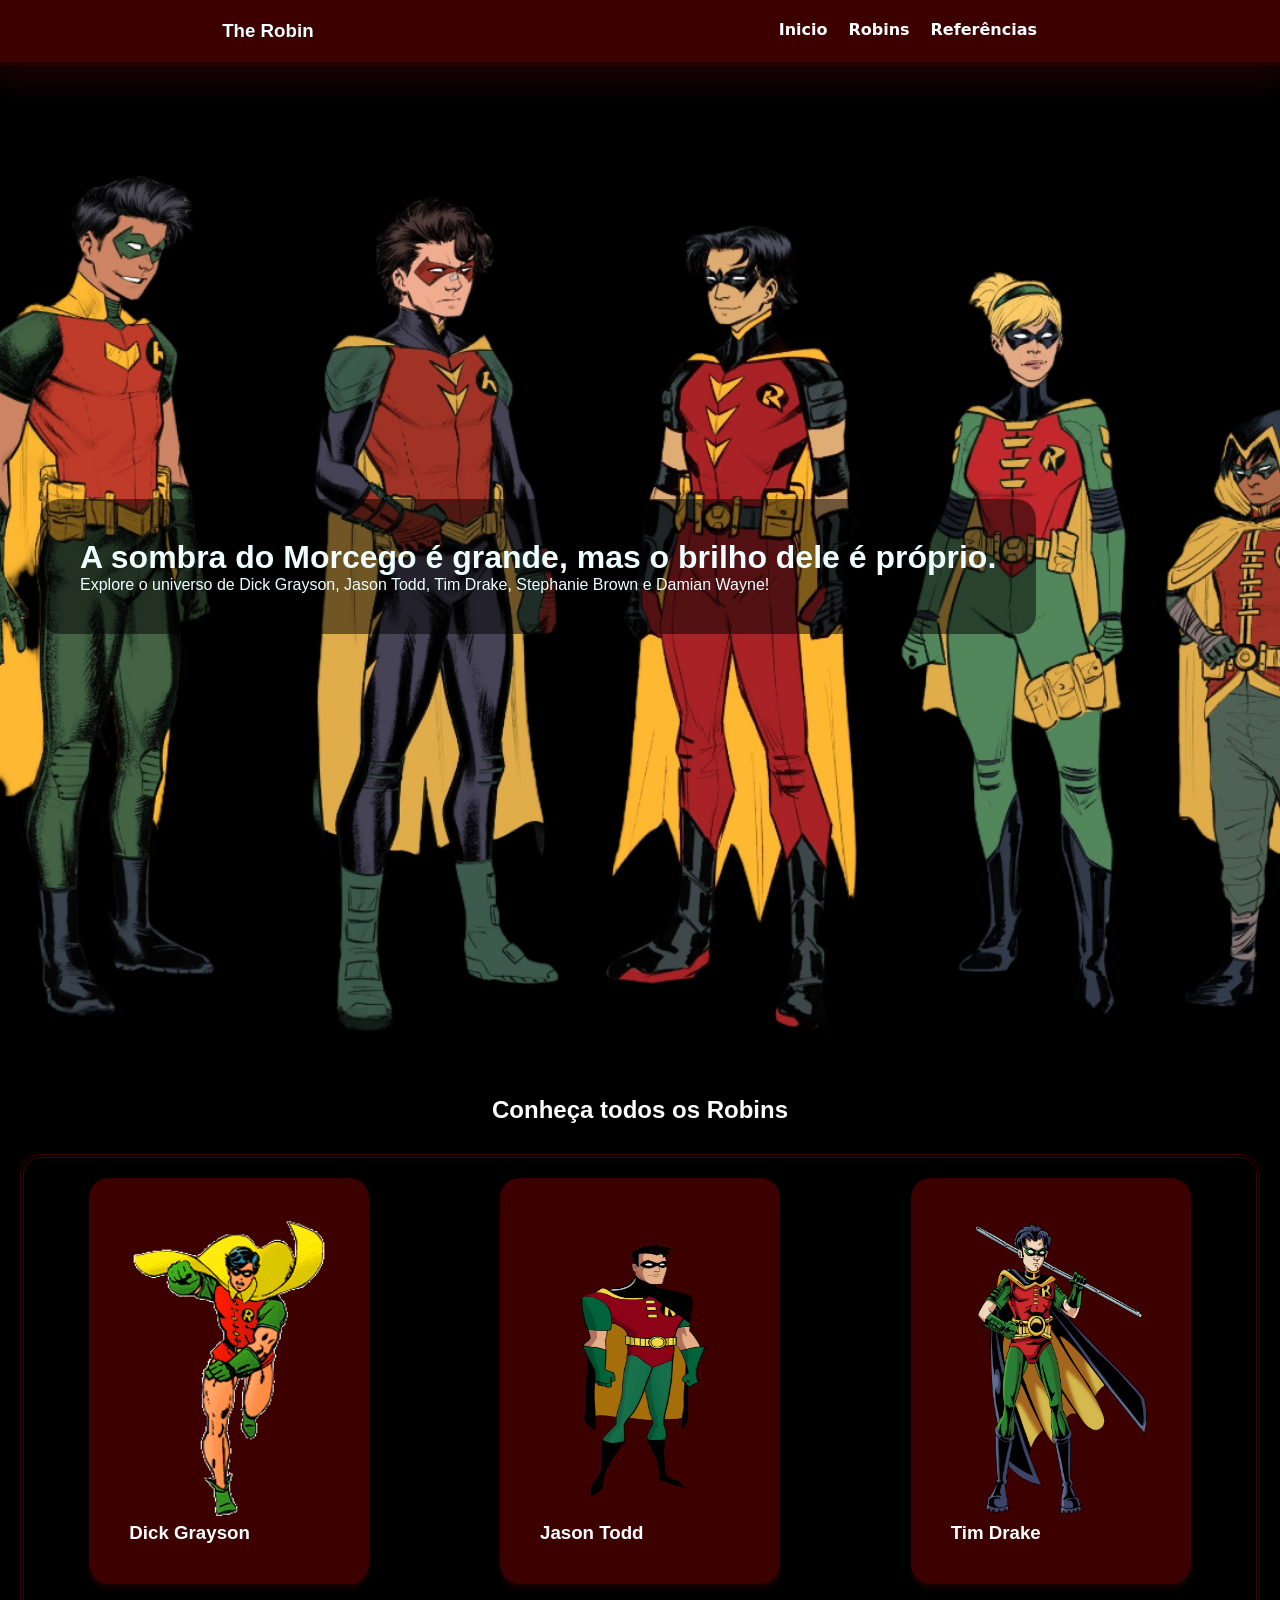
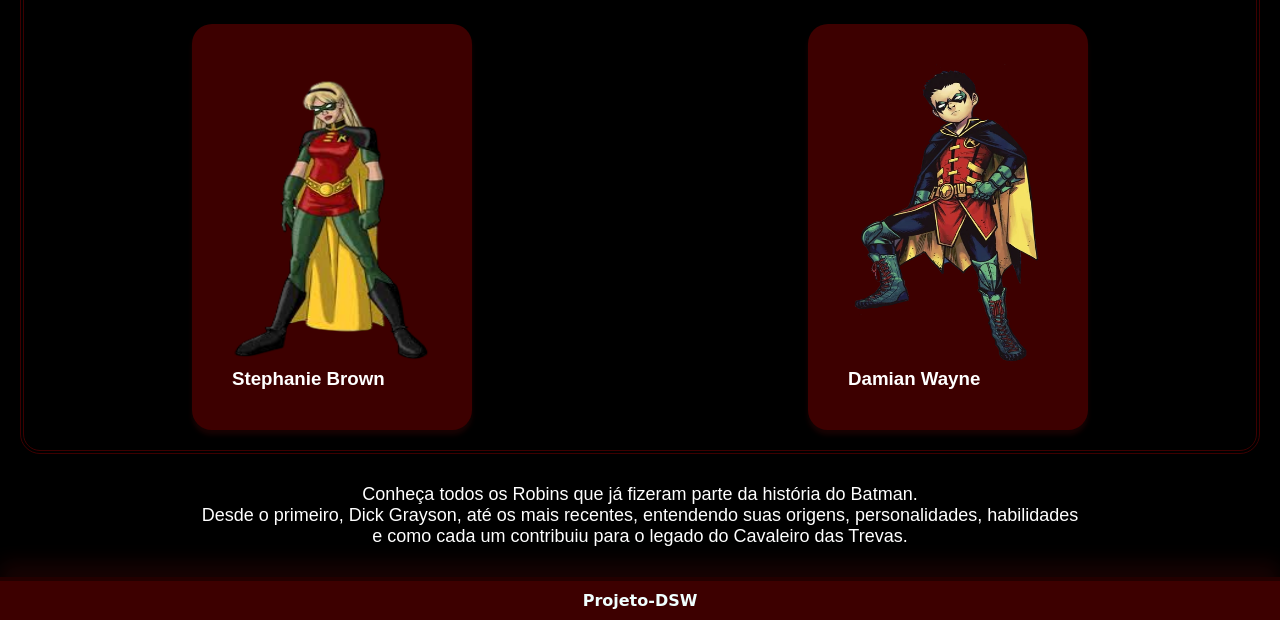
<file: Index.html>
<!DOCTYPE html>
<html lang="pt-br">
<head>
    <meta charset="UTF-8">
    <title>The Robin's</title>
    <link rel="icon" href="./Imagens/Logo_de_robin.gif" type="image/png">
    <link rel="stylesheet" href="./CSS/style.css">
</head>
<body>
    
    <header>
        <H3>The Robin</H3>
        <div>
            <a href="./index.html" style="color: white;">Inicio</a>
            <a href="#Robinho"  style="color: white;">Robins</a>
            <a href="./refencia.html"  style="color: white;">Referências</a>
        </div>
    </header>
    <main>
        <div>
            <h1>A sombra do Morcego é grande, mas o brilho dele é próprio.</h1>
            <p>Explore o universo de Dick Grayson, Jason Todd, Tim Drake, Stephanie Brown e Damian Wayne!</p>
        </main>
        </div>
    <div class="continuo" id="Robinho">
        <h2>Conheça todos os Robins</h2>
    
    </div>
    <section>
        <a href="./Robins/DickGray.html">
        <div class="item">
            <img src="./Imagens/robin-wonder-boy.gif" alt="Dick Grayson">
            <h3>Dick Grayson</h3>
        </div>
        </a>

        <a href="./Robins/Jason.html">
        <div class="item">
            <img src="./Imagens/Jaso Tood.jpg" alt="Jason Todd">
            <h3>Jason Todd</h3>
        </div>
        </a>

        <a href="./Robins/tim.html">
        <div class="item">
            <img src="./Imagens/Tim.png" alt="Tim Drake">
            <h3>Tim Drake</h3>
        </div>
        </a>

        <a href="./Robins/stphaene.html">
        <div class="item">
            <img src="./Imagens/Brown-Photoroom.png" alt="Stephanie Brown">
            <h3>Stephanie Brown</h3>
        </div>
        </a>

        <a href="./Robins/Damian.html">
        <div class="item">
            <img src="./Imagens/Damian_wayne.webp" alt="Damian Wayne">
            <h3>Damian Wayne</h3>
        </div>
        </a>
    </section>
    <div class="continuo">
        <p>Conheça todos os Robins que já fizeram parte da história do Batman. <br> Desde o primeiro, Dick Grayson, até os mais recentes, entendendo suas origens, personalidades, habilidades <br> e como cada um contribuiu para o legado do Cavaleiro das Trevas.</p>
    </div>
    <footer>
        <h4>Projeto-DSW</h4>
    </footer>

</body>
</html>
</file>
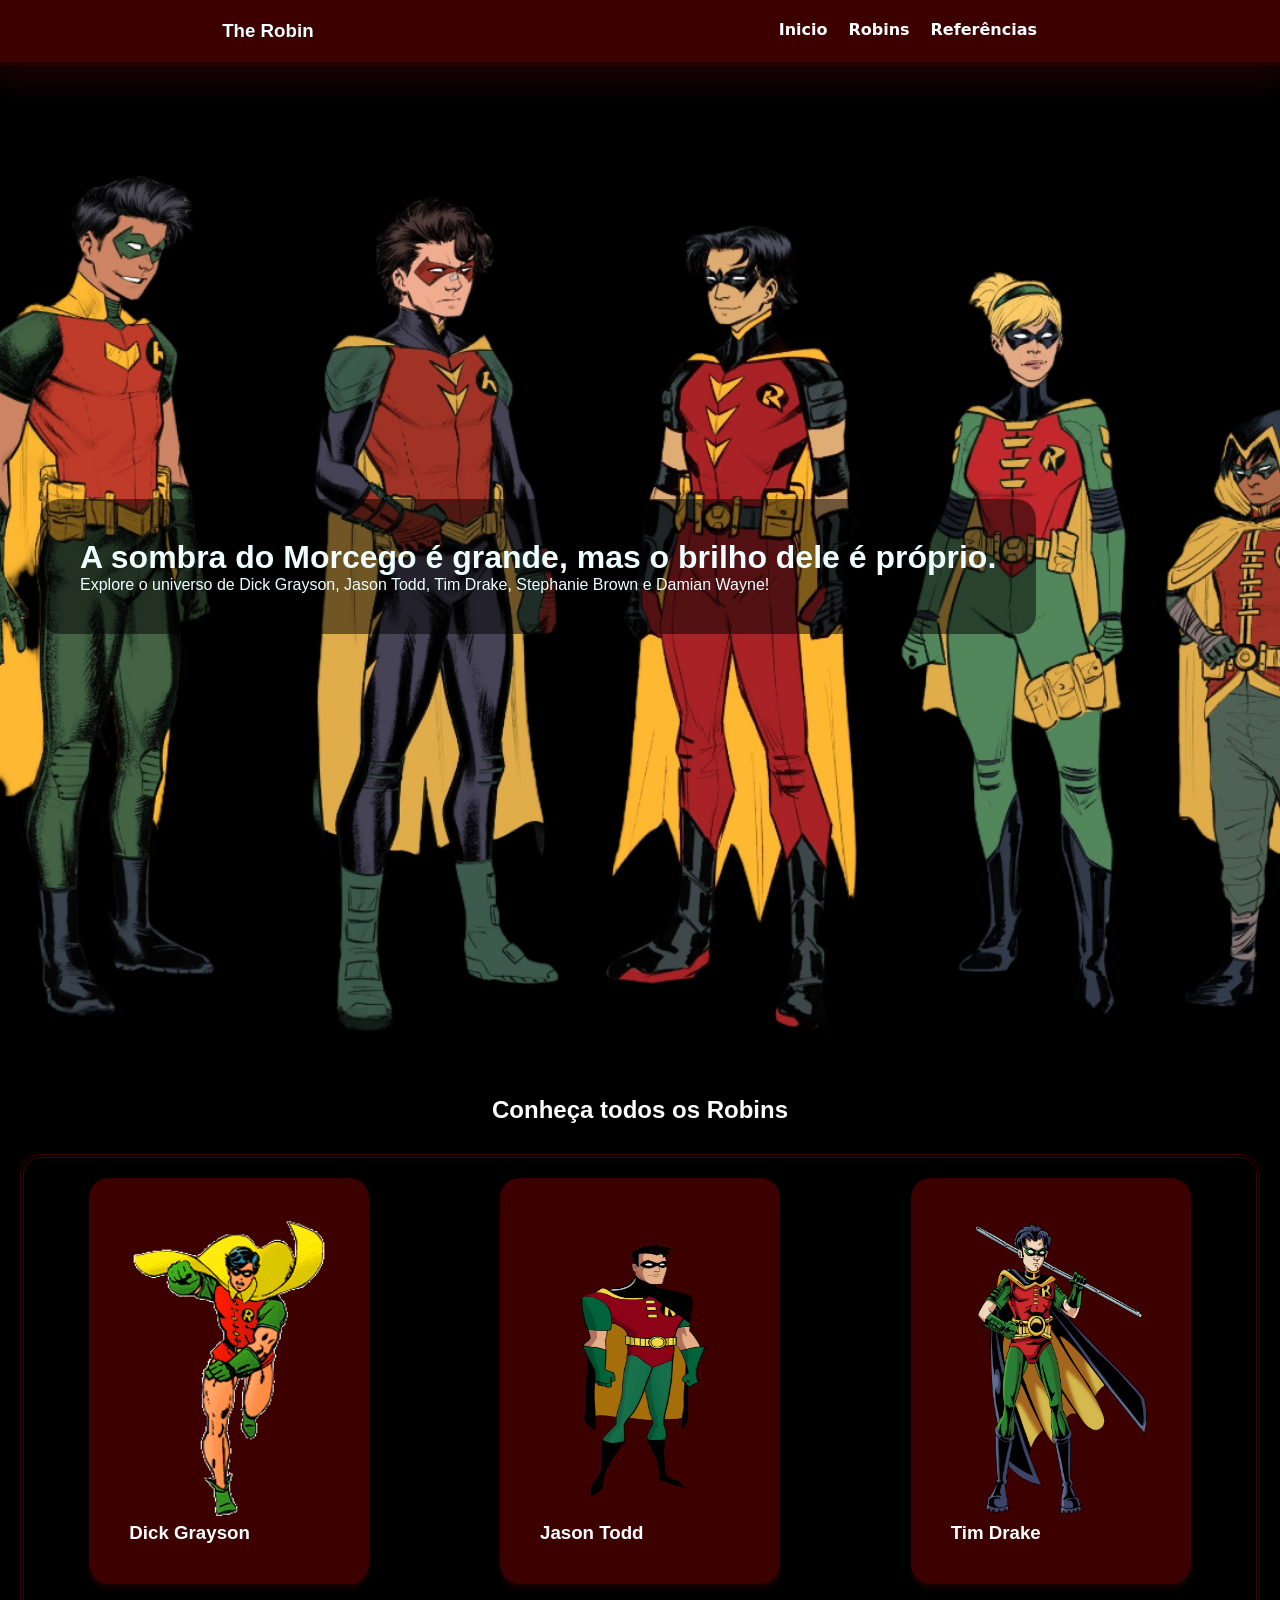
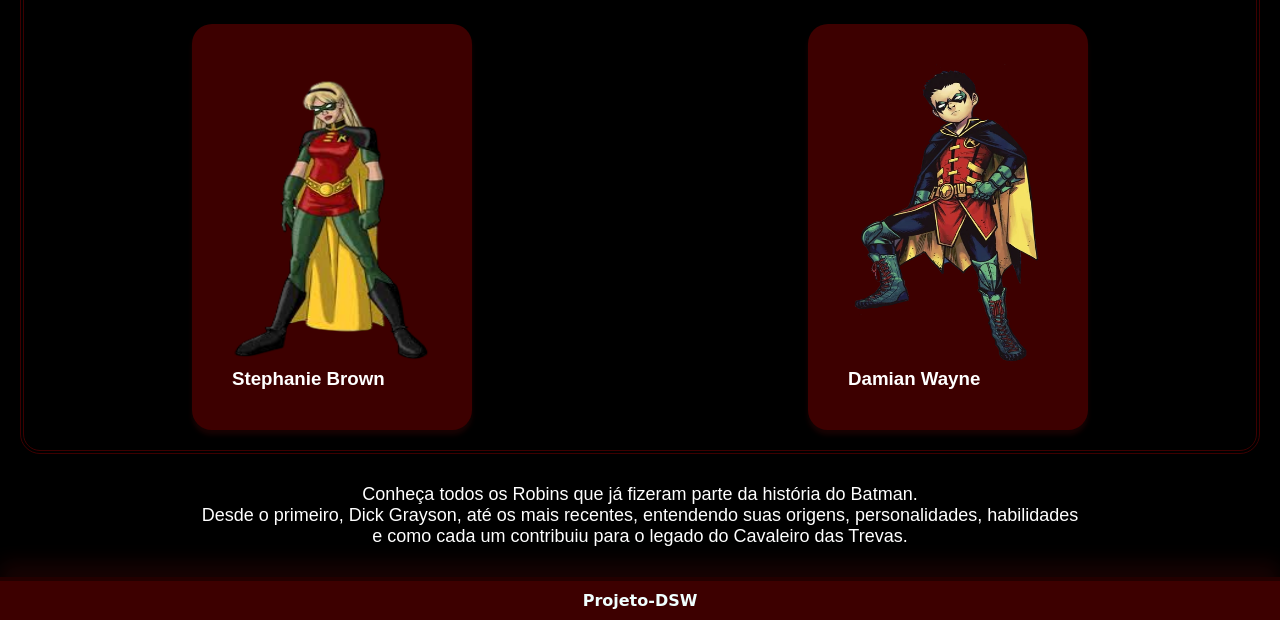
<file: index.html>
<!DOCTYPE html>
<html lang="pt-br">
<head>
    <meta charset="UTF-8">
    <title>The Robin's</title>
    <link rel="icon" href="./Imagens/Logo_de_robin.gif" type="image/png">
    <link rel="stylesheet" href="./CSS/style.css">
</head>
<body>
    
    <header>
        <H3>The Robin</H3>
        <div>
            <a href="./index.html" style="color: white;">Inicio</a>
            <a href="#Robinho"  style="color: white;">Robins</a>
            <a href="./refencias.html"  style="color: white;">Referências</a>
        </div>
    </header>
    <main>
        <div>
            <h1>A sombra do Morcego é grande, mas o brilho dele é próprio.</h1>
            <p>Explore o universo de Dick Grayson, Jason Todd, Tim Drake, Stephanie Brown e Damian Wayne!</p>
        </main>
        </div>
    <div class="continuo" id="Robinho">
        <h2>Conheça todos os Robins</h2>
    
    </div>
    <section>
        <a href="./Robins/DickGray.html">
        <div class="item">
            <img src="./Imagens/robin-wonder-boy.gif" alt="Dick Grayson">
            <h3>Dick Grayson</h3>
        </div>
        </a>

        <a href="./Robins/Jason.html">
        <div class="item">
            <img src="./Imagens/Jaso Tood.jpg" alt="Jason Todd">
            <h3>Jason Todd</h3>
        </div>
        </a>

        <a href="./Robins/tim.html">
        <div class="item">
            <img src="./Imagens/Tim.png" alt="Tim Drake">
            <h3>Tim Drake</h3>
        </div>
        </a>

        <a href="./Robins/stphaene.html">
        <div class="item">
            <img src="./Imagens/Brown-Photoroom.png" alt="Stephanie Brown">
            <h3>Stephanie Brown</h3>
        </div>
        </a>

        <a href="./Robins/Damian.html">
        <div class="item">
            <img src="./Imagens/Damian_wayne.webp" alt="Damian Wayne">
            <h3>Damian Wayne</h3>
        </div>
        </a>
    </section>
    <div class="continuo">
        <p>Conheça todos os Robins que já fizeram parte da história do Batman. <br> Desde o primeiro, Dick Grayson, até os mais recentes, entendendo suas origens, personalidades, habilidades <br> e como cada um contribuiu para o legado do Cavaleiro das Trevas.</p>
    </div>
    <footer>
        <h4>Projeto-DSW</h4>
    </footer>

</body>
</html>
</file>
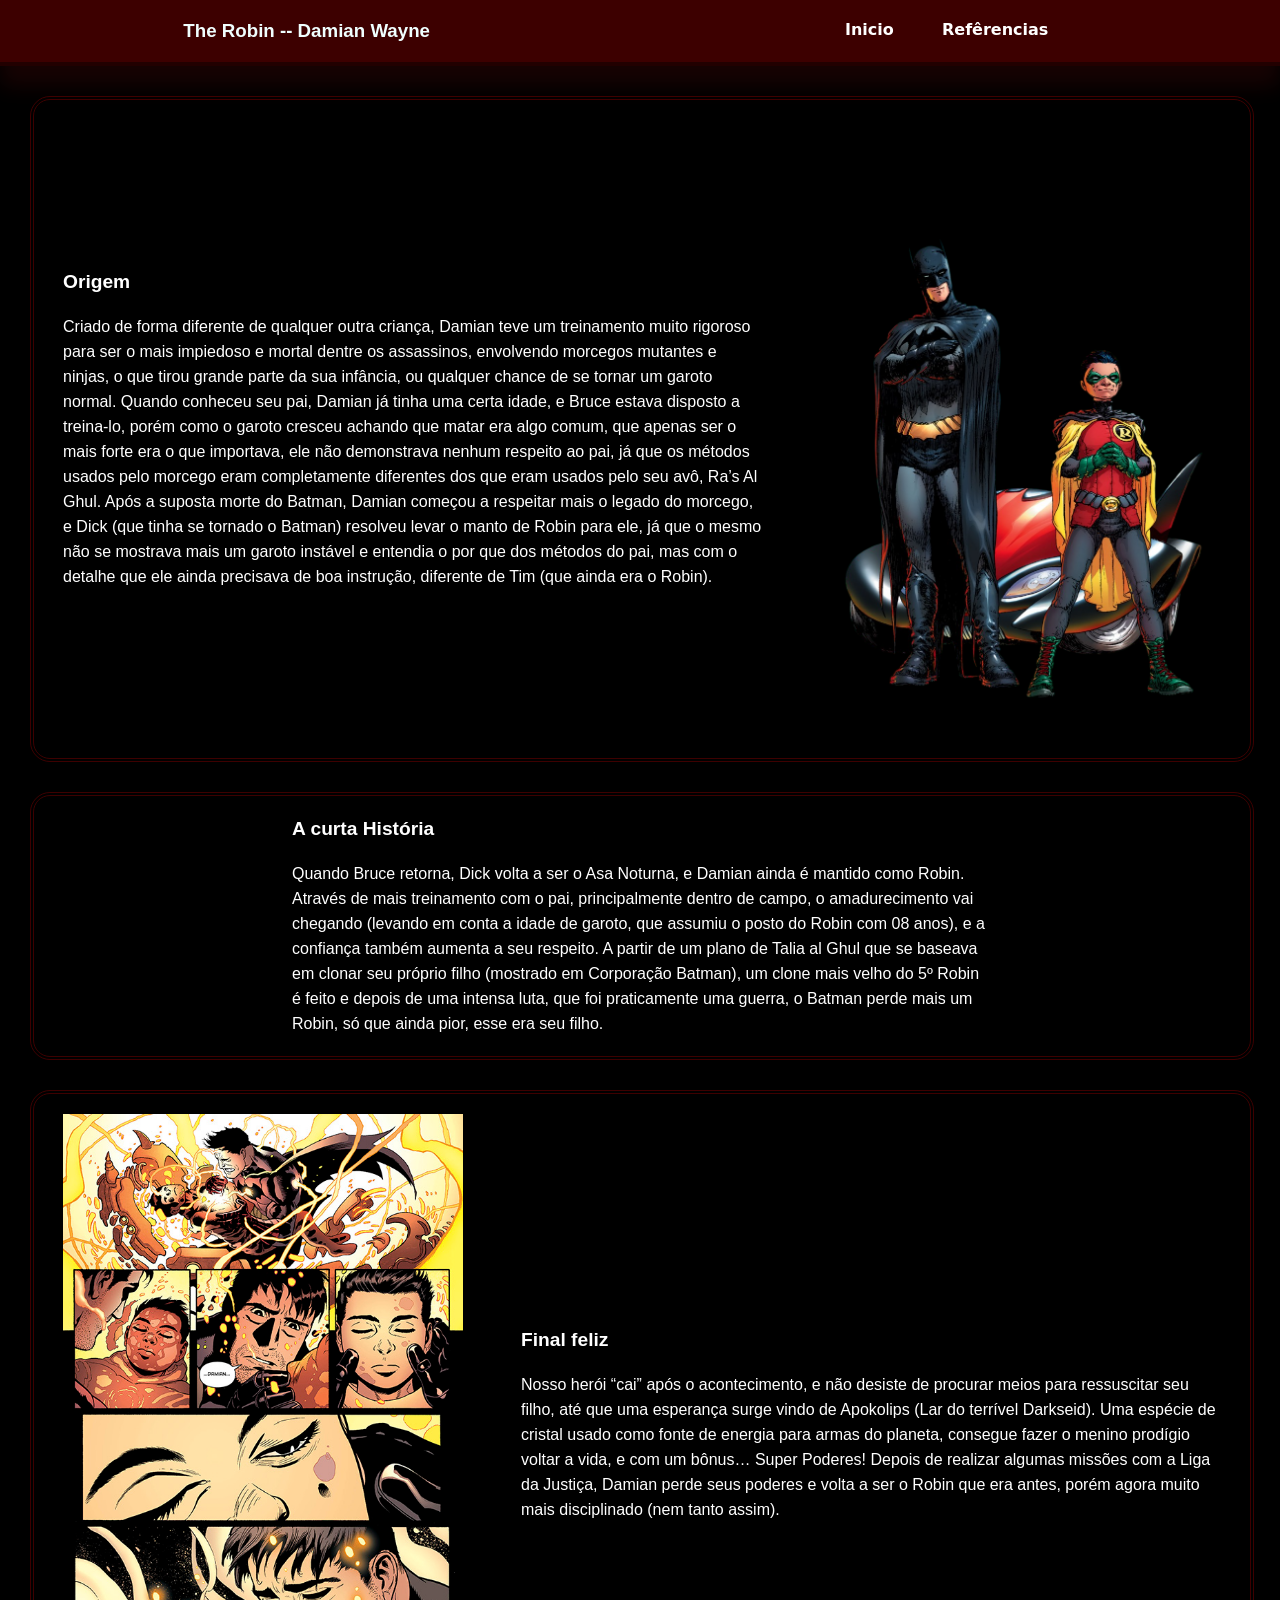
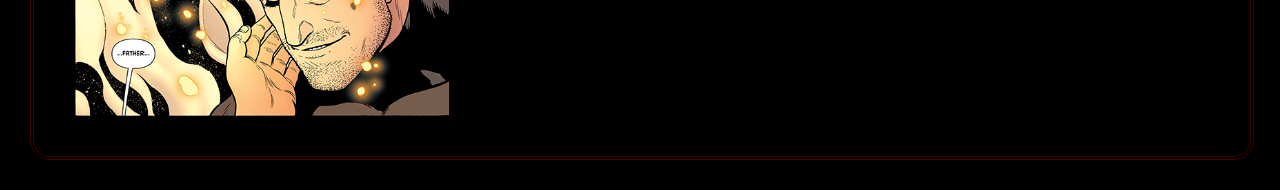
<file: Robins/Damian.html>
<!DOCTYPE html>
<html lang="pt-br">
<head>
    <meta charset="UTF-8">
    <title>The Robin's</title>
    <link rel="icon" href="./Imagens/Logo_de_robin.gif" type="image/png">
    <link rel="stylesheet" href="../CSS/style.css">
</head>
<body>
    
    <header>
        <H3>The Robin -- Damian Wayne</H3>
        <div>
            <a href="../index.html" style="color: white;">Inicio</a>
            <a href="../refencias.html"  style="color: white;">Refêrencias</a>
        </div>
    </header>
    <section class="texto1">
        <div class="dentro">
            <h3>Origem</h3>
            Criado de forma diferente de qualquer outra criança, Damian teve um treinamento muito rigoroso para ser o mais impiedoso e mortal dentre os assassinos, envolvendo morcegos mutantes e ninjas, o que tirou grande parte da sua infância, ou qualquer chance de se tornar um garoto normal.
            Quando conheceu seu pai, Damian já tinha uma certa idade, e Bruce estava disposto a treina-lo, porém como o garoto cresceu achando que matar era algo comum, que apenas ser o mais forte era o que importava, ele não demonstrava nenhum respeito ao pai, já que os métodos usados pelo morcego eram completamente diferentes dos que eram usados pelo seu avô, Ra’s Al Ghul.
            Após a suposta morte do Batman, Damian começou a respeitar mais o legado do morcego, e Dick (que tinha se tornado o Batman) resolveu levar o manto de Robin para ele, já que o mesmo não se mostrava mais um garoto instável e entendia o por que dos métodos do pai, mas com o detalhe que ele ainda precisava de boa instrução, diferente de Tim (que ainda era o Robin).
        </div>
        <div>
            <img src="../Imagens/Batman_and_Robin_Vol_1_1_Textless_2-810x1237-Photoroom.png" alt="Damian Wayne" class="imagensE">
        </div>
    </section>
    <section class="texto1">
        <div class="dentro">
            <h3>A curta História</h3>
        Quando Bruce retorna, Dick volta a ser o Asa Noturna, e Damian ainda é mantido como Robin. Através de mais treinamento com o pai, principalmente dentro de campo, o amadurecimento vai chegando (levando em conta a idade de garoto, que assumiu o posto do Robin com 08 anos), e a confiança também aumenta a seu respeito.

        A partir de um plano de Talia al Ghul que se baseava em clonar seu próprio filho (mostrado em Corporação Batman), um clone mais velho do 5º Robin é feito e depois de uma intensa luta, que foi praticamente uma guerra, o Batman perde mais um Robin, só que ainda pior, esse era seu filho.   
        </div>
    </section>
    <section class="texto1">
        <div>
            <img src="../Imagens/BMROB_37_20_blog_54945f3baa7367.39114897.jpg" alt="" class="imagensE"  >
        </div>
        <div class="dentro">
            <h3>Final feliz</h3>
            Nosso herói “cai” após o acontecimento, e não desiste de procurar meios para ressuscitar seu filho, até que uma esperança surge vindo de Apokolips (Lar do terrível Darkseid). Uma espécie de cristal usado como fonte de energia para armas do planeta, consegue fazer o menino prodígio voltar a vida, e com um bônus… Super Poderes!
            Depois de realizar algumas missões com a Liga da Justiça, Damian perde seus poderes e volta a ser o Robin que era antes, porém agora muito mais disciplinado (nem tanto assim).
        </div>
    </section>
</body>
</html>
</file>
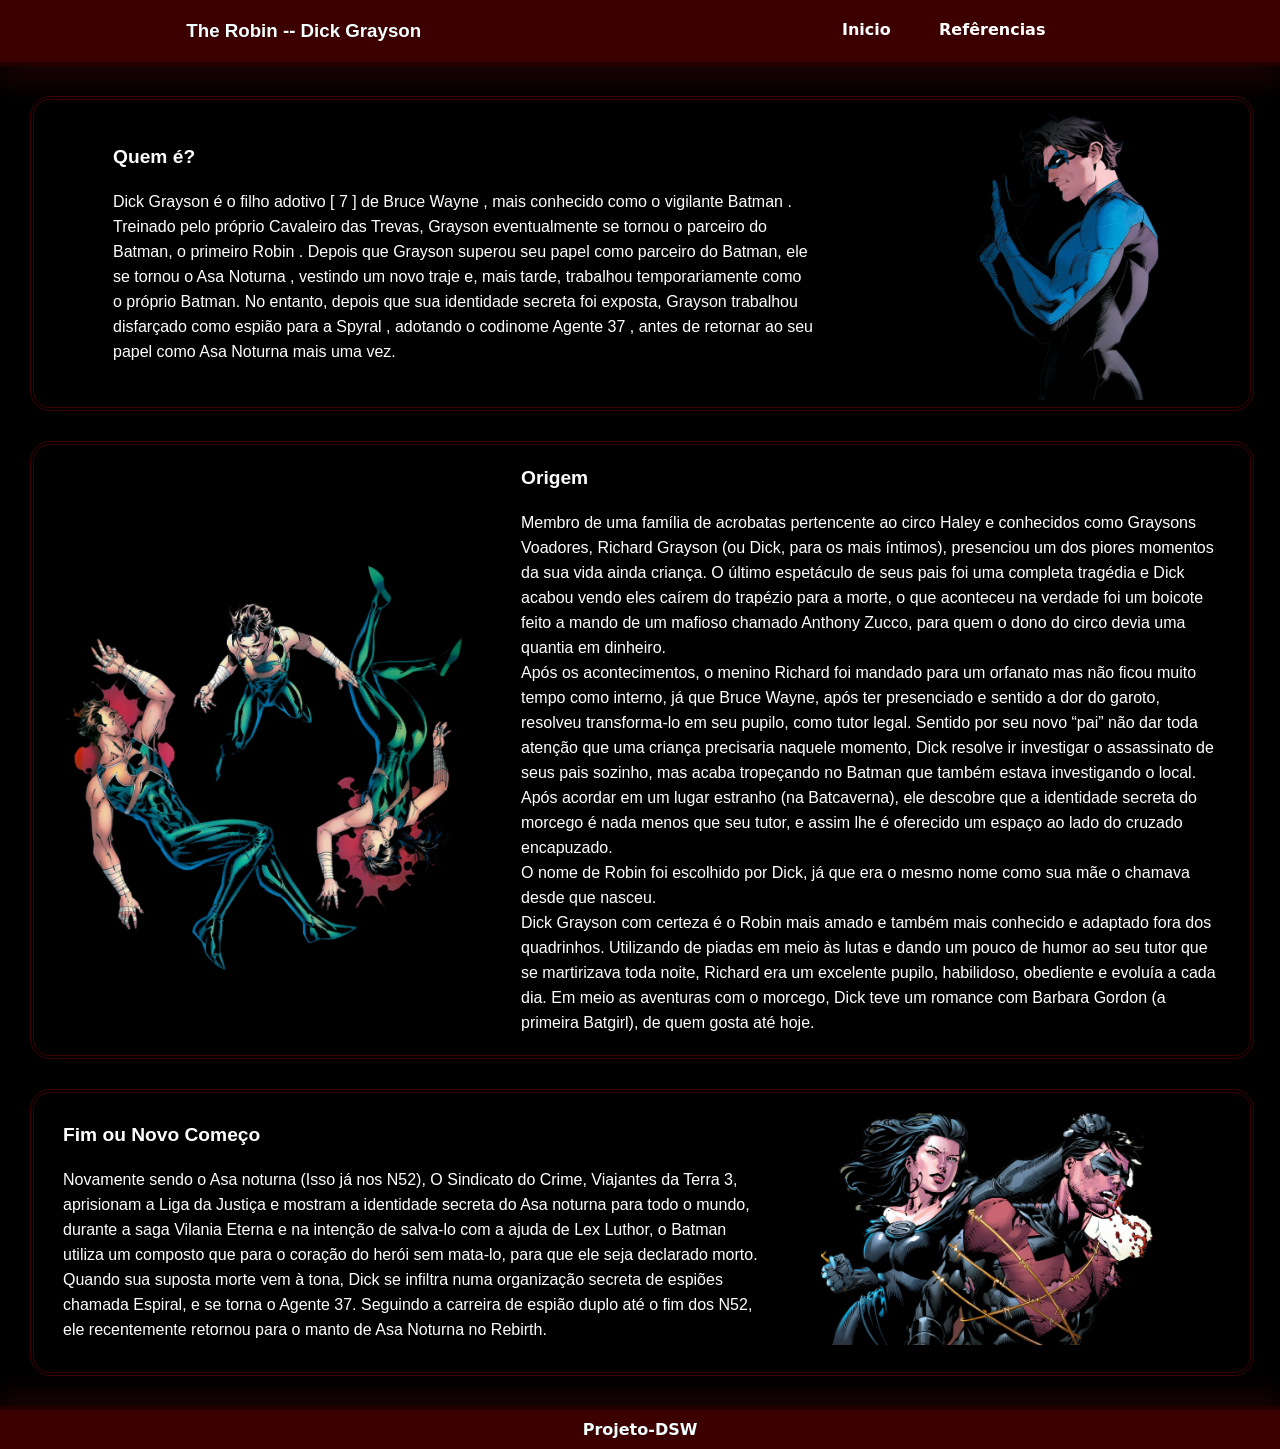
<file: Robins/DickGray.html>
<!DOCTYPE html>
<html lang="pt-br">
<head>
    <meta charset="UTF-8">
    <title>The Robin's</title>
    <link rel="icon" href="./Imagens/Logo_de_robin.gif" type="image/png">
    <link rel="stylesheet" href="../CSS/style.css">
</head>
<body>
    
    <header>
        <H3>The Robin -- Dick Grayson</H3>
        <div>
            <a href="../index.html" style="color: white;">Inicio</a>
            <a href="../refencias.html"  style="color: white;">Refêrencias</a>
        </div>
    </header>
    <section class="texto1">
        <div class="dentro">
            <h3>
                Quem é?
            </h3>

            Dick Grayson é o filho adotivo [ 7 ] de Bruce Wayne , mais conhecido como o vigilante Batman . Treinado pelo próprio Cavaleiro das Trevas, Grayson eventualmente se tornou o parceiro do Batman, o primeiro Robin . Depois que Grayson superou seu papel como parceiro do Batman, ele se tornou o Asa Noturna , vestindo um novo traje e, mais tarde, trabalhou temporariamente como o próprio Batman. No entanto, depois que sua identidade secreta foi exposta, Grayson trabalhou disfarçado como espião para a Spyral , adotando o codinome Agente 37 , antes de retornar ao seu papel como Asa Noturna mais uma vez.
        </div>
        <div>
            <img src="../Imagens/Nightwing_Vol_4_105_Textless_Mora_Variant-fotor-bg-remover-20260622123858.png" alt="">
        </div>
    </section>

    <section class="texto1">
        <div>
            <img src="../Imagens/paisMORTE.png" alt="" class="imagensE">
        </div>
        <div class="dentro">
            <h3>
                Origem
            </h3>

            <p>
                Membro de uma família de acrobatas pertencente ao circo Haley e conhecidos como Graysons Voadores, Richard Grayson (ou Dick, para os mais íntimos),  presenciou um dos piores momentos da sua vida ainda criança. O último espetáculo de seus pais foi uma completa tragédia e Dick acabou vendo eles caírem do trapézio para a morte, o que aconteceu na verdade foi um boicote feito a mando de um mafioso chamado Anthony Zucco, para quem o dono do circo devia uma quantia em dinheiro.
            </p>
            <p>
                Após os acontecimentos, o menino Richard foi mandado para um orfanato mas não ficou muito tempo como interno, já que Bruce Wayne, após ter presenciado e sentido a dor do garoto, resolveu transforma-lo em seu pupilo, como tutor legal. Sentido por seu novo “pai” não dar toda atenção que uma criança precisaria naquele momento, Dick resolve ir investigar o assassinato de seus pais sozinho, mas acaba tropeçando no Batman que também estava investigando o local. Após acordar em um lugar estranho (na Batcaverna), ele descobre que a identidade secreta do morcego é nada menos que seu tutor, e assim lhe é oferecido um espaço ao lado do cruzado encapuzado.
            </p>
            <p>O nome de Robin foi escolhido por Dick, já que era o mesmo nome como sua mãe o chamava desde que nasceu.</p> 
            <p>
                Dick Grayson com certeza é o Robin mais amado e também mais conhecido e adaptado fora dos quadrinhos. Utilizando de piadas em meio às lutas e dando um pouco de humor ao seu tutor que se martirizava toda noite, Richard era um excelente pupilo, habilidoso, obediente e evoluía a cada dia. Em meio as aventuras com o morcego, Dick teve um romance com Barbara Gordon (a primeira Batgirl), de quem gosta até hoje.
            </p>

        </div>
    </section>

    <section class="texto1">
        <div class="dentro">

            <h3>
                Fim ou Novo Começo
            </h3>

            Novamente sendo o Asa noturna (Isso já nos N52), O Sindicato do Crime, Viajantes da Terra 3, aprisionam a Liga da Justiça e mostram a identidade secreta do Asa noturna para todo o mundo, durante a saga Vilania Eterna e na intenção de salva-lo com a ajuda de Lex Luthor, o Batman utiliza um composto que para o coração do herói sem mata-lo, para que ele seja declarado morto. <br>
            Quando sua suposta morte vem à tona, Dick se infiltra numa organização secreta de espiões chamada Espiral, e se torna o Agente 37. Seguindo a carreira de espião duplo até o fim dos N52, ele recentemente retornou para o manto de Asa Noturna no Rebirth.

        </div>
        <div>
            <img src="../Imagens/nightwing_unmasked2-fotor-bg-remover-20260622135912.png" alt="" class="imagensE">
        </div>    

    </section>
    

    <footer>
        <h4>Projeto-DSW</h4>
    </footer>
</body>
</html>
</file>
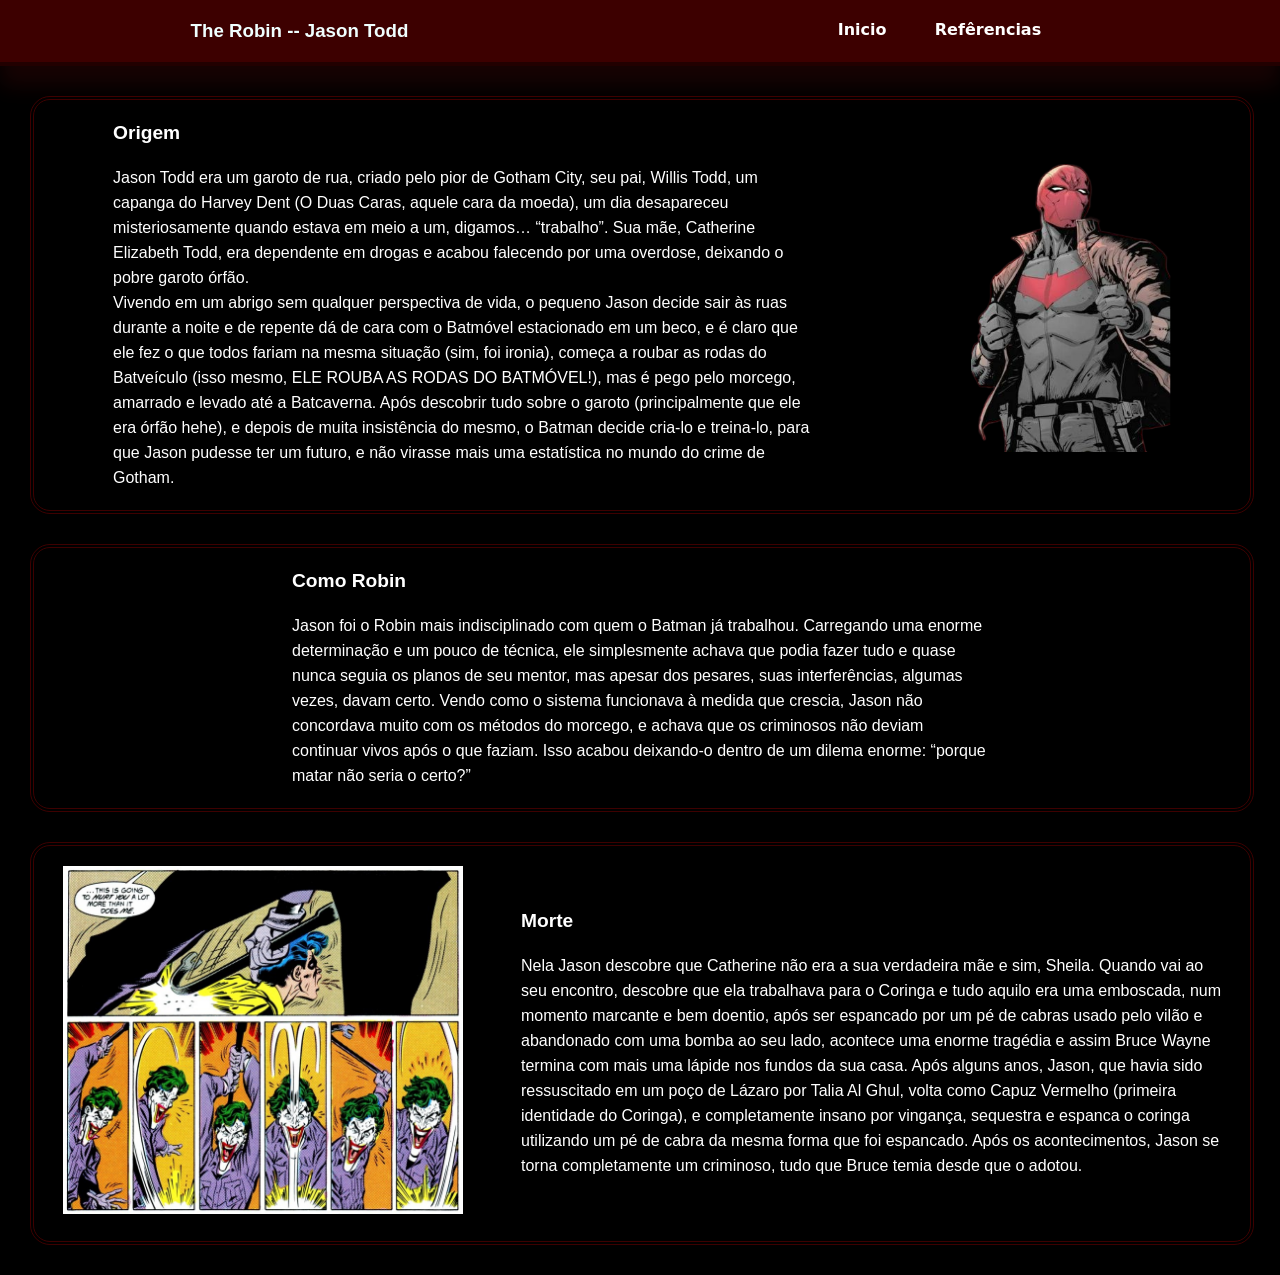
<file: Robins/Jason.html>
<!DOCTYPE html>
<html lang="pt-br">
<head>
    <meta charset="UTF-8">
    <title>The Robin's</title>
    <link rel="icon" href="./Imagens/Logo_de_robin.gif" type="image/png">
    <link rel="stylesheet" href="../CSS/style.css">
</head>
<body>
    
    <header>
        <H3>The Robin -- Jason Todd</H3>
        <div>
            <a href="../index.html" style="color: white;">Inicio</a>
            <a href="../refencias.html"  style="color: white;">Refêrencias</a>
        </div>
    </header>

    <section class="texto1">
        <div class="dentro">
            <h3>Origem</h3>

            Jason Todd era um garoto de rua, criado pelo pior de Gotham City, seu pai, Willis Todd, um capanga do Harvey Dent  (O Duas Caras, aquele cara da moeda), um dia desapareceu misteriosamente quando estava em meio a um, digamos… “trabalho”. Sua mãe, Catherine Elizabeth Todd, era dependente em drogas e acabou falecendo por uma overdose, deixando o pobre garoto órfão. <br>

            Vivendo em um abrigo sem qualquer perspectiva de vida, o pequeno Jason decide sair às ruas durante a noite e de repente dá de cara com o Batmóvel estacionado em um beco, e é claro que ele fez o que todos fariam na mesma situação (sim, foi ironia), começa a roubar as rodas do Batveículo (isso mesmo, ELE ROUBA AS RODAS DO BATMÓVEL!), mas é pego pelo morcego, amarrado e levado até a Batcaverna.

            Após descobrir tudo sobre o garoto (principalmente que ele era órfão hehe), e depois de muita insistência do mesmo, o Batman decide cria-lo e treina-lo, para que Jason pudesse ter um futuro, e não virasse mais uma estatística no mundo do crime de Gotham.
        </div>
        <div>
            <img src="../Imagens/LND.png" alt="">
        </div>
    </section>

    <section class="texto1">
        <div class="dentro">
            <h3>Como Robin</h3>

            Jason foi o Robin mais indisciplinado com quem o Batman já trabalhou. Carregando uma enorme determinação e um pouco de técnica, ele simplesmente achava que podia fazer tudo e quase nunca seguia os planos de seu mentor, mas apesar dos pesares, suas interferências, algumas vezes, davam certo.

            Vendo como o sistema funcionava à medida que crescia, Jason não concordava muito com os métodos do morcego, e achava que os criminosos não deviam continuar vivos após o que faziam. Isso acabou deixando-o dentro de um dilema enorme: “porque matar não seria o certo?”
        </div>
    </section>
    <section class="texto1">
        <div>
            <img src="../Imagens/Robin tortura.jpg" alt=""  class="imagensE">
        </div>

        <div class="dentro">

            <h3>Morte</h3>

            Nela Jason descobre que Catherine não era a sua verdadeira mãe e sim, Sheila. Quando vai ao seu encontro, descobre que ela trabalhava para o Coringa e tudo aquilo era uma emboscada, num momento marcante e bem doentio, após ser espancado por um pé de cabras usado pelo vilão e abandonado com uma bomba ao seu lado, acontece uma enorme tragédia e assim Bruce Wayne termina com mais uma lápide nos fundos da sua casa.
            Após alguns anos, Jason, que havia sido ressuscitado em um poço de Lázaro por Talia Al Ghul, volta como Capuz Vermelho (primeira identidade do Coringa), e completamente insano por vingança, sequestra e espanca o coringa utilizando um pé de cabra da mesma forma que foi espancado. Após os acontecimentos, Jason se torna completamente um criminoso, tudo que Bruce temia desde que o adotou.
        </div>
        
    </section>
</body>
</html>
</file>
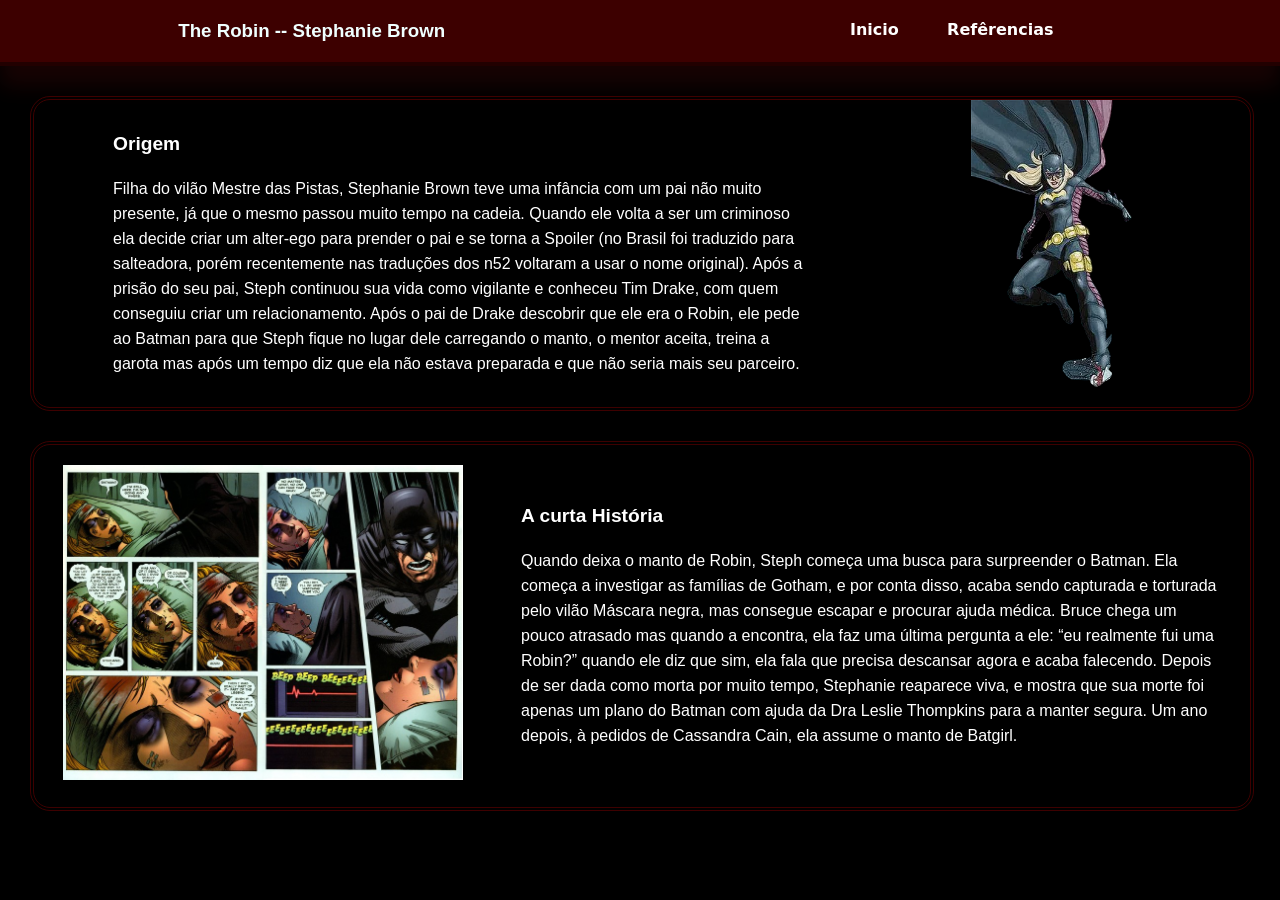
<file: Robins/stphaene.html>
<!DOCTYPE html>
<html lang="pt-br">
<head>
    <meta charset="UTF-8">
    <title>The Robin's</title>
    <link rel="icon" href="./Imagens/Logo_de_robin.gif" type="image/png">
    <link rel="stylesheet" href="../CSS/style.css">
</head>
<body>
    
    <header>
        <H3>The Robin -- Stephanie Brown</H3>
        <div>
            <a href="../index.html" style="color: white;">Inicio</a>
            <a href="../refencias.html"  style="color: white;">Refêrencias</a>
        </div>
    </header>
    <section class="texto1">
        <div class="dentro">
            <h3>Origem</h3>
            Filha do vilão Mestre das Pistas, Stephanie Brown teve uma infância com um pai não muito presente, já que o mesmo passou muito tempo na cadeia. Quando ele volta a ser um criminoso ela decide criar um alter-ego para prender o pai e se torna a Spoiler (no Brasil foi traduzido para salteadora, porém recentemente nas traduções dos n52 voltaram a usar o nome original).

            Após a prisão do seu pai, Steph continuou sua vida como vigilante e conheceu Tim Drake, com quem conseguiu criar um relacionamento. Após o pai de Drake descobrir que ele era o Robin, ele pede ao Batman para que Steph fique no lugar dele carregando o manto, o mentor aceita, treina a garota mas após um tempo diz que ela não estava preparada e que não seria mais seu parceiro.
        </div>
        <div>
            <img src="../Imagens/BAtgirl-Photoroom.png" alt="Stephanie Brown">
        </div>
    </section>
    <section class="texto1">
        <div>
            <img src="../Imagens/spoilerdies-810x637.jpg" alt="Stephanie Brown" class="imagensE">
        </div>
        <div class="dentro">
            <h3>A curta História</h3>
            Quando deixa o manto de Robin, Steph começa uma busca para surpreender o Batman. Ela começa a investigar as famílias de Gotham, e por conta disso, acaba sendo capturada e torturada pelo vilão Máscara negra, mas consegue escapar e procurar ajuda médica. Bruce chega um pouco atrasado mas quando a encontra, ela faz uma última pergunta a ele: “eu realmente fui uma Robin?” quando ele diz que sim, ela fala que precisa descansar agora e acaba falecendo.
            Depois de ser dada como morta por muito tempo, Stephanie reaparece viva, e mostra que sua morte foi apenas um plano do Batman com ajuda da Dra Leslie Thompkins para a manter segura. Um ano depois, à pedidos de Cassandra Cain, ela assume o manto de Batgirl.
        </div>
    </section>
</body>
</html>
</file>
<file: CSS/style.css>
*{
    margin: 0;
}

@import url('https://fonts.googleapis.com/css2?family=Roboto:ital,wght@0,100..900;1,100..900&display=swap');
@import url('https://fonts.googleapis.com/css2?family=Archivo+Black&family=Roboto:ital,wght@0,100..900;1,100..900&display=swap');
@import url('https://fonts.googleapis.com/css2?family=Archivo+Black&family=Josefin+Sans:ital,wght@0,100..700;1,100..700&family=Roboto:ital,wght@0,100..900;1,100..900&display=swap');

body{
    background-color: black;
    font-family: "Roboto", sans-serif;;
}

header{
    background-color: rgb(61, 0, 0);
    display: inline-flex;
    justify-content: space-around;
    width: 100%;
    color: azure;
    font-family: "Chelsea Market", system-ui;
    padding-top: 10px;
    padding-bottom: 10px;
    border-bottom: 4px solid rgb(34, 0, 0);
    box-shadow: 0px 20px 20px  rgba(224, 31, 31, 0.103);
    position: sticky;
    top: 0px;
    padding-top: 20px;
    padding-bottom: 20px;
    z-index: 99 ;
    
}

header h3{
    font-family: "Josefin Sans", sans-serif;
}


header div{
    display: inline-flex;
    justify-content: space-evenly;
    width: 300px;
    scroll-behavior: smooth;
}

header div a{
    text-decoration: none;
    color: azure;
    font-family: "Chelsea Market", system-ui;
    transition: all 0.5s ease;
    font-weight: bold;
}

header div a:hover{
    border-bottom: 2px solid rgb(224, 31, 31);
    transform: scale(0.95);
}

main{
    display: flex;
    background-image: url(../Imagens/snapedit_1782082156037.png);
    background-position: center;
    background-size: cover;
    width: 100%;
    height: 1000px;
    color: azure;
    justify-content: center;
    align-items:flex-start;
    flex-direction: column;
    
}

main div{
    margin: 20px;
    background-color: rgb(0,0,0,0.5);
    padding: 40px;
    border-radius: 20px;
    margin-left: 40px;
}

section{
    display: flex;
    margin: 20px;
    justify-content: space-around;
    flex-wrap: wrap;
    
    border: 4px double rgb(61, 0, 0);
    border-radius: 20px;
    transition: all 0.5s ease;
}

section:hover{
    background-color: rgb(5, 0, 0);
}

section img{
    width: 200px;
    height: 300px;
}

.item{
    border: 40px solid rgb(61, 0, 0);
    border-radius: 20px;
    background-color: rgb(61, 0, 0);
    box-shadow: 0px 5px 5px rgba(224, 31, 31, 0.103);
    margin: 20px;
    color: white;
    transition: all 0.3s ease;
}

.item:hover{
    box-shadow: 0px 20px 20px rgba(224, 31, 31, 0.103);
    transform: translateY(-10px);
    transform: scale(0.95);
}

a{
    text-decoration: none;
    color: white;
}

footer{
    background-color: rgb(61, 0, 0);
    display: inline-flex;
    justify-content: space-around;
    width: 100%;
    color: azure;
    font-family: "Chelsea Market", system-ui;
    padding-top: 10px;
    padding-bottom: 10px;

    border-top: 4px solid rgb(34, 0, 0);
    box-shadow: 0px -15px 20px  rgba(224, 31, 31, 0.103);
}

.continuo{
    color: white;
    display: flex;
    justify-content: center;
    margin: 30px;
}

.continuo p{
    font-size: large;
    text-align: center;
}
.continuo a{
    margin: 0px;
}


.ref{
    display: flex;
    flex-direction: column;
    text-align: center;
    padding: 50px;
    border-radius:30px ;
    margin: 50px;
    box-shadow: 20px rgba(87, 87, 87, 0.5);
    border: 4px double rgb(61, 0, 0);
}



.texto1{
    display: flex;
    flex-wrap: wrap;
    color: white;
    width: 95%;
    margin: 30px;
    line-height: 25px;
    justify-content: space-around;
    align-items: center;
    
}

.dentro{
    width: 700px;
    margin-top: 20px;
    margin-bottom: 20px;
}

.dentro h3{
    margin-bottom: 20px;
    font-size: larger;
}

.imagensE{
    width: 400px;
    height: auto;
    margin-top: 20px;
    margin-bottom: 20px;
}

.imagensPequenas{
    width: 150px;
    height: auto;
    margin-top: 20px;
    margin-bottom: 20px;
}
</file>
